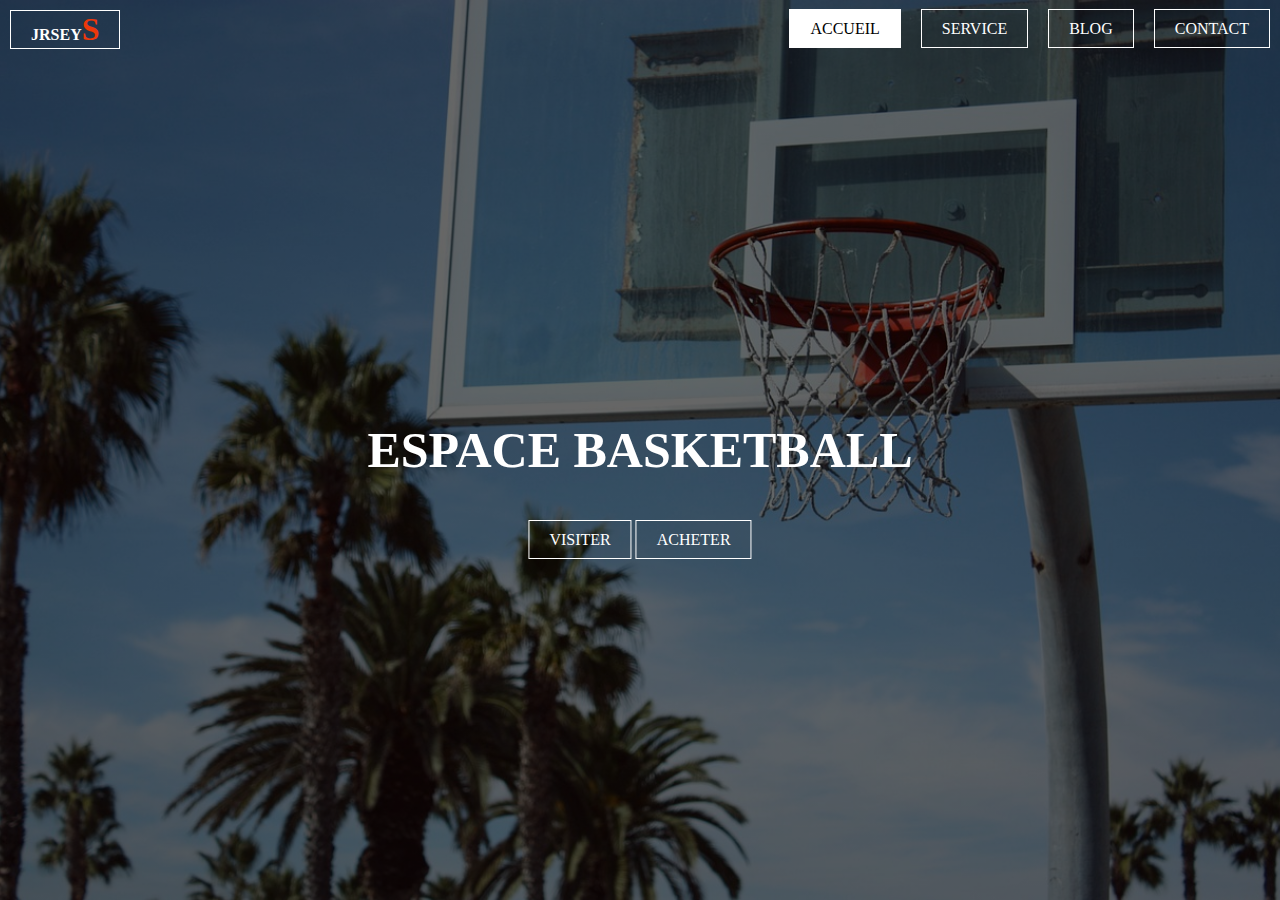
<file: index.html>
<!DOCTYPE html>
<html lang="en">
<head>
    <meta charset="UTF-8">
    <meta http-equiv="X-UA-Compatible" content="IE=edge">
    <meta name="viewport" content="width=device-width, initial-scale=1.0">
    <link rel="stylesheet" href="style.css">
    <title>jrseys</title>
</head>
<body>
    <header>
        <div class="principale">
            <div class="logo">
                <a href="#">Jrsey<SPAN>S</SPAN></a>
            </div>
            <ul>
                <li class="active">
                    <a href="#">Accueil</a>
                </li>
                <li>
                    <a href="#">Service</a>
                </li>
                <li>
                    <a href="#">Blog</a>
                </li>
                <li>
                    <a href="#">Contact</a>
                </li>
            </ul>
        </div>
        <div class="titre">
            <h1>ESPACE BASKETBALL</h1>
        </div>
        <div class="bouton">
            <a href="#" class="btn">VISITER</a>
            <a href="#" class="btn">ACHETER</a>
        </div>
    </header>
</body>
</html>
</file>
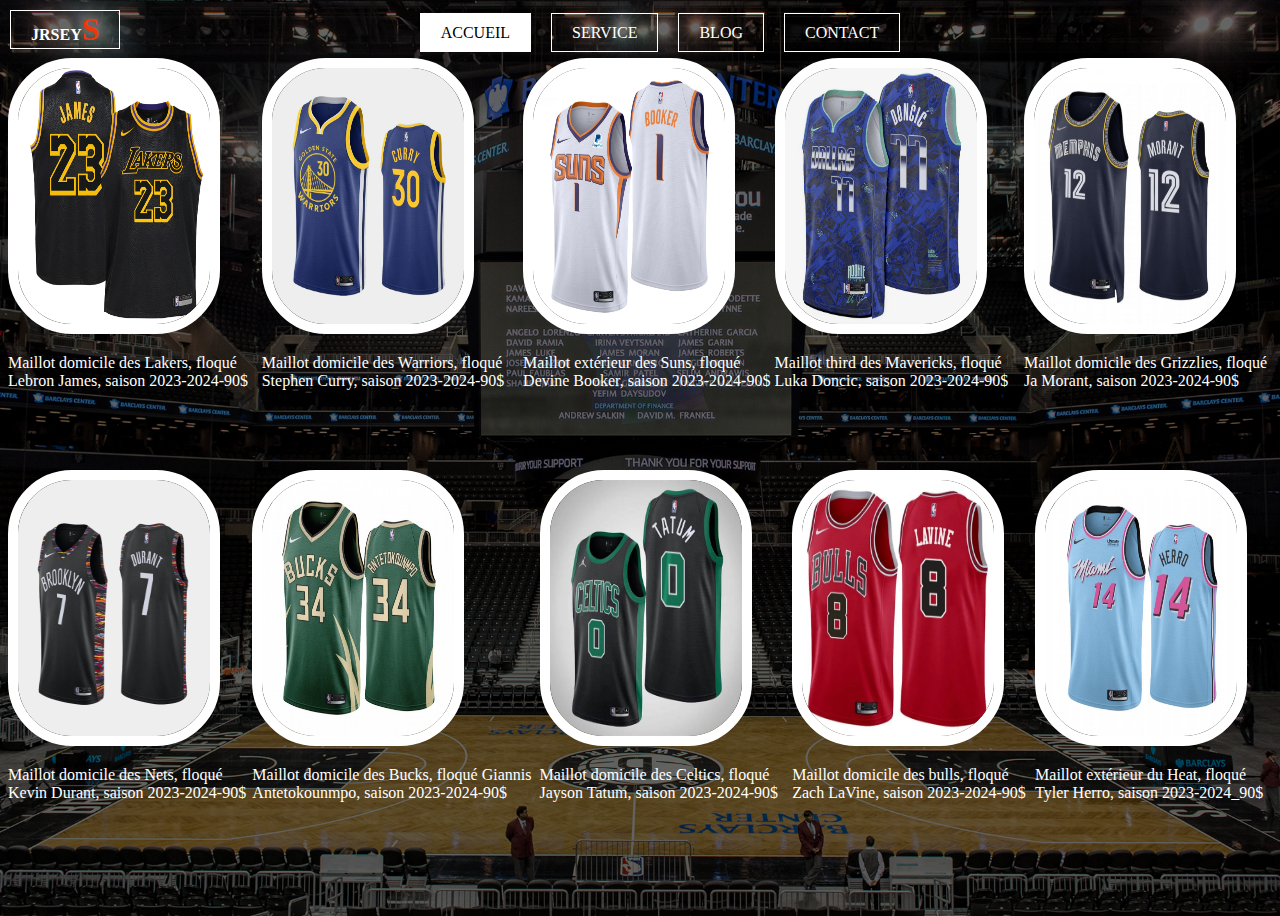
<file: Achat.html>
<!DOCTYPE html>
<html lang="en">
<head>
    <meta charset="UTF-8">
    <meta name="viewport" content="width=device-width, initial-scale=1.0">
    <link rel="stylesheet" href="Achat.css">
    <title>Document</title>
</head>
<body>
    <header>
        <div class="principale">
            <div class="logo">
                <a href="#">Jrsey<SPAN>S</SPAN></a>
            </div>
            <ul>
                <li class="active">
                    <a href="Site Basketball (html,css).html">Accueil</a>
                </li>
                <li>
                    <a href="#">Service</a>
                </li>
                <li>
                    <a href="#">Blog</a>
                </li>
                <li>
                    <a href="Contact.html">Contact</a>
                </li>
            </ul>
        </div>
    </header>
    <main>
        <div class="haut">
            <div class="Maillot">
                <img src="Lebron James photo.webp" alt="Maillot domicile des Lakers, floqué Lebron James, saison 2023-2024">
                    <p>Maillot domicile des Lakers, floqué Lebron James, saison 2023-2024-90$</p>
            </div>
            <div class="Maillot">
                <img src="Curry.jpg" alt="Maillot domicile des Warriors, floqué Stephen Curry, saison 2023-2024">
                <p>Maillot domicile des Warriors, floqué Stephen Curry, saison 2023-2024-90$</p>
            </div>
            <div class="Maillot">
                <img src="DBOOK.webp" alt="Maillot extérieur des Suns, floqué Devine Booker, saison 2023-2024">
                <p>Maillot extérieur des Suns, floqué Devine Booker, saison 2023-2024-90$</p>
            </div>
            <div class="Maillot">
                <img src="Luka doncic.jpg" alt="Maillot third des Mavericks, floqué Luka Doncic, saison 2023-2024">
                <p>Maillot third des Mavericks, floqué Luka Doncic, saison 2023-2024-90$</p>
            </div>
            <div class="Maillot">
                <img src="Ja Morant.jpg" alt="Maillot domicile des Grizzlies, floqué Ja Morant, saison 2023-2024">
                <p>Maillot domicile des Grizzlies, floqué Ja Morant, saison 2023-2024-90$</p>
            </div>
        </div>
        <div class="bas">
            <div class="Maillot">
                <img src="KDurant.jpg" alt="Maillot domicile des Nets, floqué Kevin Durant, saison 2023-2024">
                <p>Maillot domicile des Nets, floqué Kevin Durant, saison 2023-2024-90$</p>
            </div>
            <div class="Maillot">
                <img src="Gianniss.jpg" alt="Maillot domicile des Bucks, floqué Giannis Antetokounmpo, saison 2023-2024">
                <p>Maillot domicile des Bucks, floqué Giannis Antetokounmpo, saison 2023-2024-90$</p>
            </div>
            <div class="Maillot">
                <img src="Tatum.png" alt="Maillot domicile des Celtics, floqué Jayson Tatum, saison 2023-2024">
                <p>Maillot domicile des Celtics, floqué Jayson Tatum, saison 2023-2024-90$</p>
            </div>
            <div class="Maillot">
                <img src="LaVine.webp" alt="Maillot domicile des bulls, floqué Zach LaVine, saison 2023-2024">
                <p>Maillot domicile des bulls, floqué Zach LaVine, saison 2023-2024-90$</p>
            </div>
            <div class="Maillot">
                <img src="TylerHerro.jpg" alt="Maillot extérieur du Heat, floqué Tyler Herro, saison 2023-2024">
                <p>Maillot extérieur du Heat, floqué Tyler Herro, saison 2023-2024_90$</p>
            </div>
        </div>

    </main>
</body>
</html>
</file>
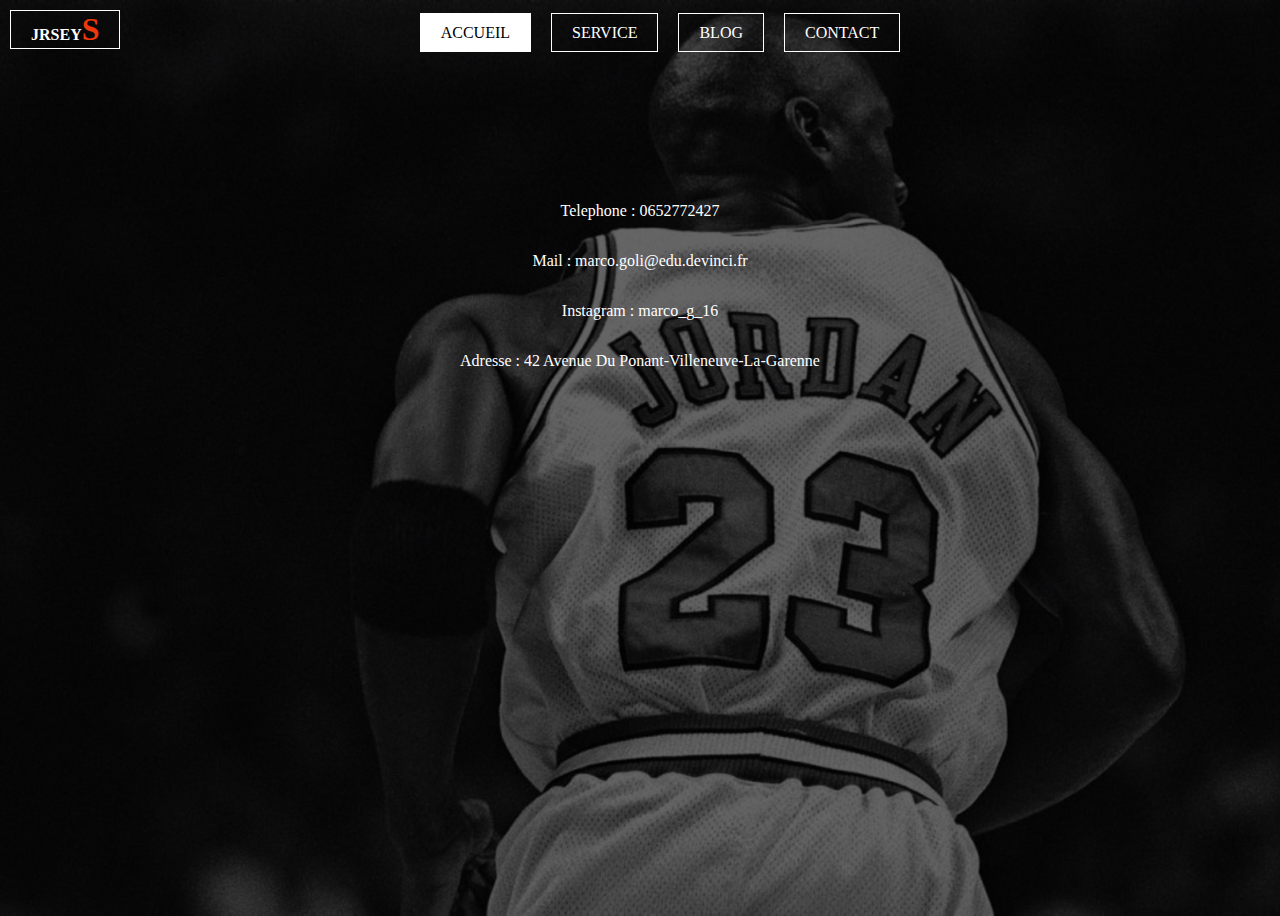
<file: Contact.html>
<!DOCTYPE html>
<html lang="en">
<head>
    <meta charset="UTF-8">
    <meta name="viewport" content="width=device-width, initial-scale=1.0">
    <link rel="stylesheet" href="Contact.css">
    <title>Document</title>
</head>
<body>
    <header>
        <div class="principale">
            <div class="logo">
                <a href="#">Jrsey<SPAN>S</SPAN></a>
            </div>
            <ul>
                <li class="active">
                    <a href="Site Basketball (html,css).html">Accueil</a>
                </li>
                <li>
                    <a href="#">Service</a>
                </li>
                <li>
                    <a href="#">Blog</a>
                </li>
                <li>
                    <a href="#">Contact</a>
                </li>
            </ul>
        </div>
    </header>
    <main>
        <p>Telephone : 0652772427</p>
        <P>Mail : marco.goli@edu.devinci.fr</P>
        <P>Instagram : marco_g_16</P>
        <p>Adresse : 42 Avenue Du Ponant-Villeneuve-La-Garenne</p>
    </main>
    
</body>
</html>
</file>
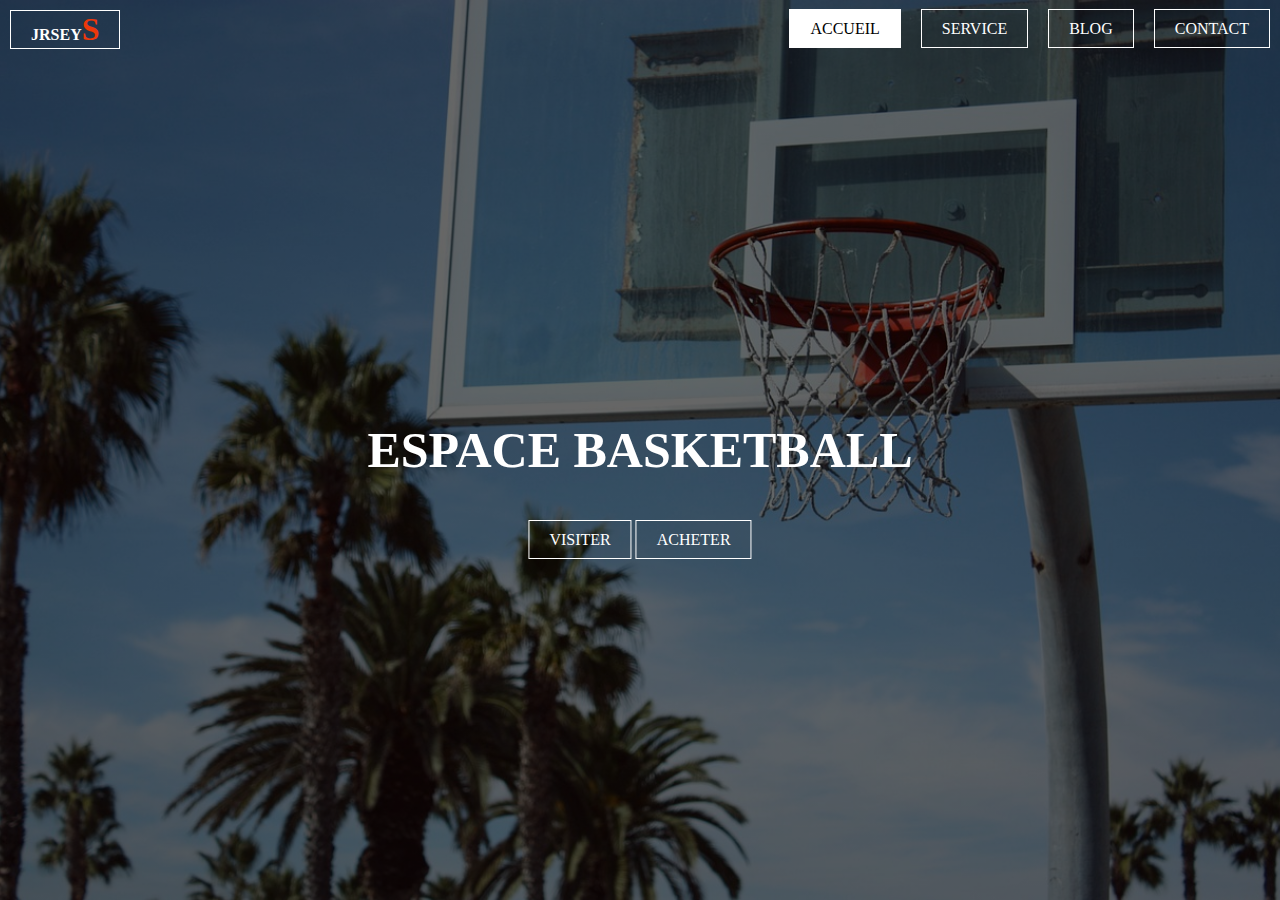
<file: Site Basketball (html,css).html>
<!DOCTYPE html>
<html lang="en">
<head>
    <meta charset="UTF-8">
    <meta http-equiv="X-UA-Compatible" content="IE=edge">
    <meta name="viewport" content="width=device-width, initial-scale=1.0">
    <link rel="stylesheet" href="style.css">
    <title>jrseys</title>
</head>
<body>
    <header>
        <div class="principale">
            <div class="logo">
                <a href="#">Jrsey<SPAN>S</SPAN></a>
            </div>
            <ul>
                <li class="active">
                    <a href="#">Accueil</a>
                </li>
                <li>
                    <a href="#">Service</a>
                </li>
                <li>
                    <a href="#">Blog</a>
                </li>
                <li>
                    <a href="Contact.html">Contact</a>
                </li>
            </ul>
        </div>
        <div class="titre">
            <h1>ESPACE BASKETBALL</h1>
        </div>
        <div class="bouton">
            <a href="Visiter.html" class="btn">VISITER</a>
            <a href="Achat.html" class="btn">ACHETER</a>
        </div>
    </header>
</body>
</html>
</file>
<file: style.css>
*{
    padding: 0;
    margin: 0;
    box-sizing: border-box;
    font-family: century;
}

body{
    background-image:linear-gradient(rgba(0, 0, 0, 0.6), rgba(0, 0, 0, 0.6)), url(./Photo.jpg);
    height: 100vh;
    background-size: cover;
    background-position: center;
}

.logo a{
    color: #fff;
    padding: 0px 20px;
    border: 1px solid #fff;
    position: absolute;
    top: 10px;
    left: 10px ;
    text-transform: uppercase;
    text-decoration: none;
    font-weight: 900;
    text-shadow: rgba(0, 0, 0, 0.7);
}

.logo span{
    color: rgb(238,56,11);
    font-weight: bold;
    font-size: 2rem;
}

ul{
    list-style: none;
    float: right;
    display: flex;
    margin-top: 20px;
}

ul li a{
    text-decoration: none;
    color: #fff;
    padding: 10px 20px;
    text-transform: uppercase;
    border: 1px solid #fff;
    margin: 10px;
    font-weight: 500;
    animation: fadeIn 0.6s;
}

ul li a:hover{
    background: #fff;
    color: #000;
}

ul li.active a{
    background: #fff;
    color: #000;
}

.principale{
    max-width: 114rem;
    margin: 0 auto;
}

.titre{
    position:  absolute;
    top: 50%;
    left: 50%;
    transform: translate(-50%, -50%);
}

.titre h1{
    color: #fff;
    font-size: 50px;
}

.bouton{
    position:  absolute;
    top: 60%;
    left: 50%;
    transform: translate(-50%, -50%);
}

.bouton a{
    color: #fff;
    text-decoration: none;
    border: 1px solid #fff;
    padding: 10px 20px;
}

.btn{
    animation: fadeIn 0.6s;
}

.btn:hover{
    background-color: #fff;
    color: #000;
}

    
@keyframes fadeIn{
    0%{opacity: 0;}
    100%{opacity: 1;}
}
</file>
<file: Achat.css>
*{
    font-family: century;
    color: #fff;
}

body{
    background-image:linear-gradient(rgba(0, 0, 0, 0.6), rgba(0, 0, 0, 0.6)), url(BCenter\ int.jpg);
    height: 100vh;
    background-size: cover;
    background-position: center;
}

.logo a{
    color: #fff;
    padding: 0px 20px;
    border: 1px solid #fff;
    position: absolute;
    top: 10px;
    left: 10px ;
    text-transform: uppercase;
    text-decoration: none;
    font-weight: 900;
    text-shadow: rgba(0, 0, 0, 0.7);
}

.logo span{
    color: rgb(238,56,11);
    font-weight: bold;
    font-size: 2rem;
}

ul{
    list-style: none;
    display: flex;
}

ul li a{
    text-decoration: none;
    color: #fff;
    padding: 10px 20px;
    text-transform: uppercase;
    border: 1px solid #fff;
    margin: 10px;
    font-weight: 500;
    animation: fadeIn 0.6s;
}

ul li a:hover{
    background: #fff;
    color: #000;
}

ul li.active a{
    background: #fff;
    color: #000;
}

.principale{
    max-width: 114rem;
    margin: 0 auto;
}

.titre{
    position:  absolute;
    top: 50%;
    left: 50%;
    transform: translate(-50%, -50%);
}

.titre h1{
    color: #fff;
    font-size: 50px;
}

.bouton{
    position:  absolute;
    top: 60%;
    left: 50%;
    transform: translate(-50%, -50%);
}

.bouton a{
    color: #fff;
    text-decoration: none;
    border: 1px solid #fff;
    padding: 10px 20px;
}

.btn{
    animation: fadeIn 0.6s;
}

.btn:hover{
    background-color: #fff;
    color: #000;
}

    
@keyframes fadeIn{
    0%{opacity: 0;}
    100%{opacity: 1;}
}

img{
    width: 15vw;
    height: 20vw;
    border: 0.8vw solid white;
    border-radius: 5vw;
}

.haut{
    display: flex;
    flex-direction: row;
    justify-content: space-around;
}

.bas{
    display: flex;
    flex-direction: row;
    justify-content: space-around;
}

main{
    display: flex;
    flex-direction: column;
    justify-content: center;
    align-self: center;
    gap: 5vw;
   
}

header{
    display: flex;
    justify-content: space-around;
}
</file>
<file: Contact.css>
*{
    font-family: century;
    color: #fff;
}

body{
    background-image:linear-gradient(rgba(0, 0, 0, 0.6), rgba(0, 0, 0, 0.6)), url(MJ.jpg);
    height: 100vh;
    background-size: cover;
    background-position: center;
}

.logo a{
    color: #fff;
    padding: 0px 20px;
    border: 1px solid #fff;
    position: absolute;
    top: 10px;
    left: 10px ;
    text-transform: uppercase;
    text-decoration: none;
    font-weight: 900;
    text-shadow: rgba(0, 0, 0, 0.7);
}

.logo span{
    color: rgb(238,56,11);
    font-weight: bold;
    font-size: 2rem;
}

ul{
    list-style: none;
    display: flex;
}

ul li a{
    text-decoration: none;
    color: #fff;
    padding: 10px 20px;
    text-transform: uppercase;
    border: 1px solid #fff;
    margin: 10px;
    font-weight: 500;
    animation: fadeIn 0.6s;
}

ul li a:hover{
    background: #fff;
    color: #000;
}

ul li.active a{
    background: #fff;
    color: #000;
}

.principale{
    max-width: 114rem;
    margin: 0 auto;
}

.titre{
    position:  absolute;
    top: 50%;
    left: 50%;
    transform: translate(-50%, -50%);
}

.titre h1{
    color: #fff;
    font-size: 50px;
}

.bouton{
    position:  absolute;
    top: 60%;
    left: 50%;
    transform: translate(-50%, -50%);
}

.bouton a{
    color: #fff;
    text-decoration: none;
    border: 1px solid #fff;
    padding: 10px 20px;
}

.btn{
    animation: fadeIn 0.6s;
}

.btn:hover{
    background-color: #fff;
    color: #000;
}

    
@keyframes fadeIn{
    0%{opacity: 0;}
    100%{opacity: 1;}
}

header{
    display: flex;
    justify-content: flex-end;
    margin-bottom: 10vw;
}

main{
    display: flex;
    flex-direction: column;
    justify-content: center;
    align-items: center;
}
</file>
